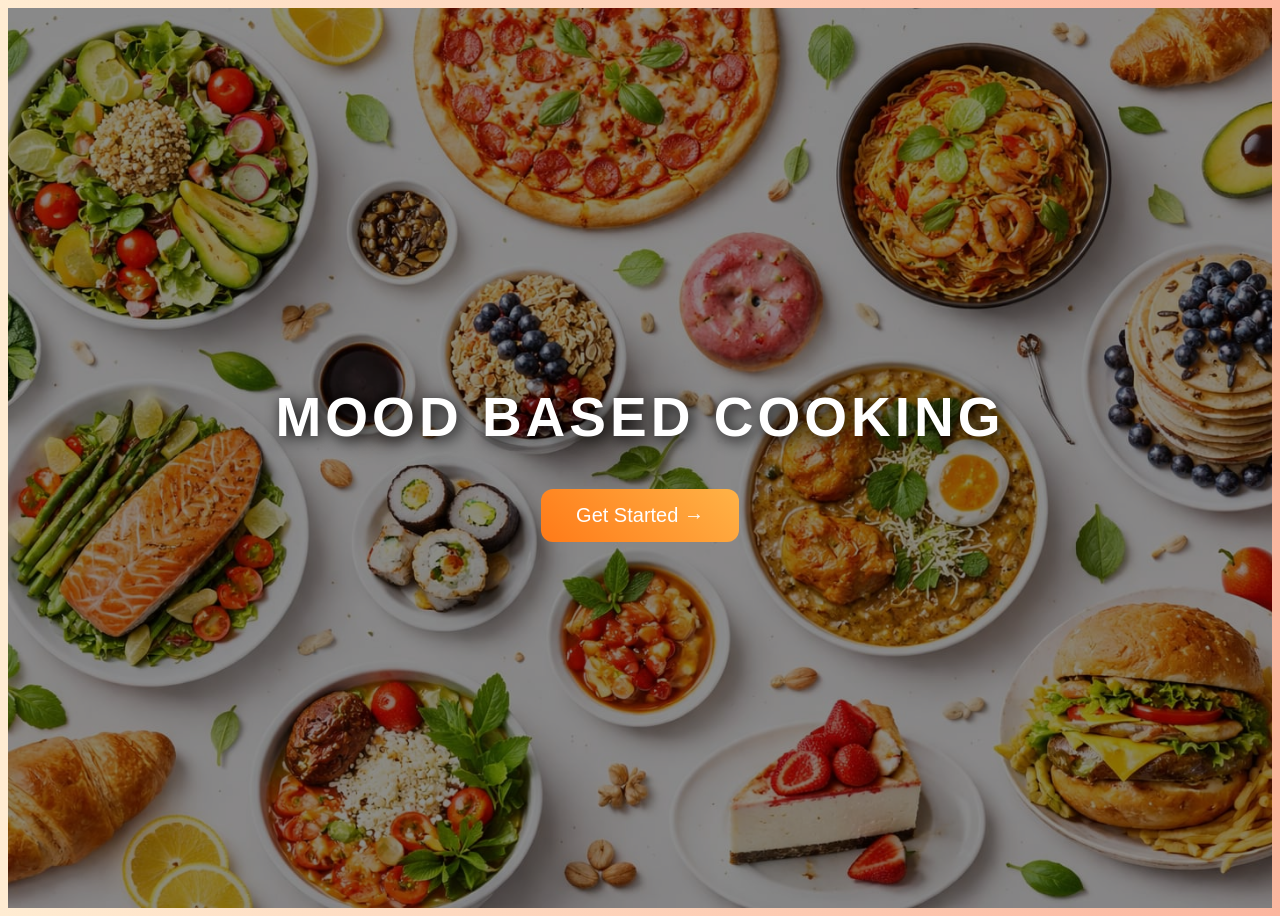
<file: index.html>
<!DOCTYPE html>
<html>

<head>

<title>Mood Cooking</title>

<link rel="stylesheet" href="style.css">

</head>

<body>

<!-- HOME PAGE -->

<div id="home" class="home">

<div class="overlay">

<h1 class="title">MOOD BASED COOKING</h1>

<button class="startbtn" onclick="startApp()">
Get Started →
</button>

</div>

</div>


<!-- MENU PAGE -->

<div id="menu" style="display:none;">

<h1>🍳 Smart Cooking Selector</h1>

<h2>😊 Emotions</h2>

<button onclick="openPage('happy')">Happy</button>

<button onclick="openPage('sad')">Sad</button>

<button onclick="openPage('lazy')">Lazy</button>

<button onclick="openPage('energetic')">Energetic</button>


<h2>📂 Categories</h2>

<button onclick="openPage('cuisine')">Cuisine</button>

<button onclick="openPage('meal')">Type of Meal</button>

<button onclick="openPage('taste')">Taste</button>

<button onclick="openPage('diet')">Diet Type</button>

<button onclick="openPage('method')">Cooking Method</button>

<button onclick="openPage('modern')">Modern Food</button>

</div>

<script src="script.js"></script>

</body>

</html>
</file>
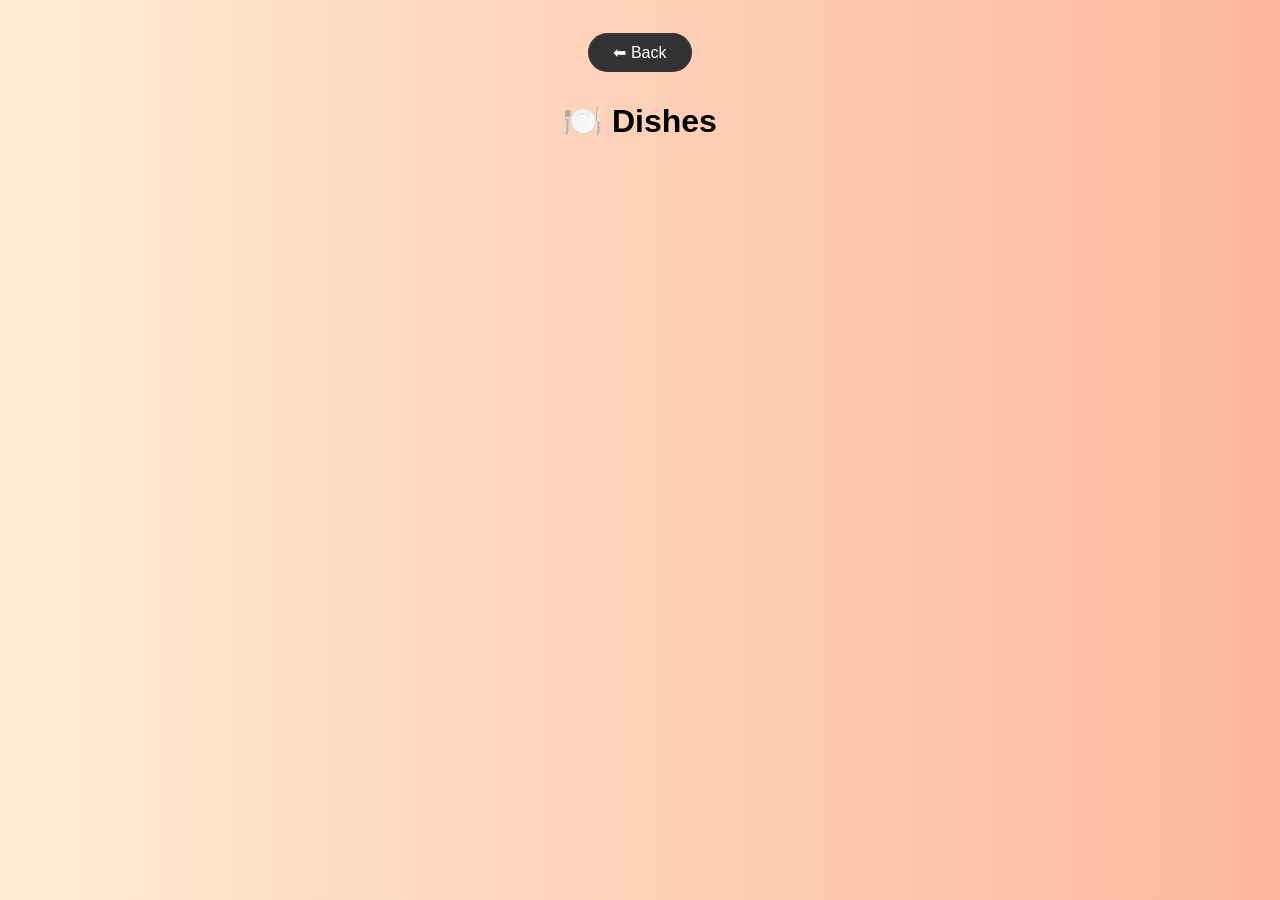
<file: result.html>
<!DOCTYPE html>
<html>

<head>

<title>Results</title>

<link rel="stylesheet" href="style.css">

</head>

<body>

<button onclick="goBack()" class="backbtn">
⬅ Back
</button>

<h1>🍽️ Dishes</h1>

<div id="output"></div>

<script src="script.js"></script>

</body>

</html>
</file>
<file: style.css>
body {

font-family: Arial, sans-serif;

text-align: center;

background: linear-gradient(to right, #ffecd2, #fcb69f);

}

h1 {

margin-top: 20px;

}

/* GENERAL BUTTON */

button {

padding: 12px 20px;

margin: 10px;

border: none;

border-radius: 10px;

background: #ff7a18;

color: white;

font-size: 16px;

cursor: pointer;

transition: 0.3s;

}

button:hover {

background: #ff5722;

transform: scale(1.05);

}


/* HOME */

.home{

height:100vh;

background-image:url("photo.jpeg");

background-size:cover;

background-position:center;

display:flex;

justify-content:center;

align-items:center;

}

.overlay{

background:rgba(0,0,0,0.45);

width:100%;

height:100%;

display:flex;

flex-direction:column;

justify-content:center;

align-items:center;

}

.title{

color:white;

font-size:55px;

letter-spacing:4px;

text-shadow:3px 3px 15px black;

margin-bottom:30px;

}

.startbtn{

padding:15px 35px;

font-size:20px;

border:none;

border-radius:12px;

background:linear-gradient(45deg,#ff7a18,#ffb347);

color:white;

cursor:pointer;

transition:.3s;

}

.startbtn:hover{

transform:scale(1.1);

background:linear-gradient(45deg,#ff5722,#ff9800);

}


/* MENU BACKGROUND */

#menu{

min-height:100vh;

background-image:url("menu.jpeg");

background-size:cover;

background-position:center;

background-repeat:no-repeat;

text-align:center;

padding:40px;

}


/* OUTPUT GRID */

#output{

display:grid;

grid-template-columns:repeat(auto-fit,minmax(230px,1fr));

gap:25px;

padding:30px;

margin-top:30px;

}


/* FOOD CARD */

.foodcard{

background:white;

padding:25px;

border-radius:18px;

box-shadow:0 8px 20px rgba(0,0,0,0.15);

text-align:center;

transition:0.3s;

/* small premium touch */
border-left:5px solid #ff7a18;
background:linear-gradient(white,white) padding-box,
linear-gradient(45deg,#ff7a18,#ffb347) border-box;

border:3px solid transparent;
}

.foodcard:hover{

transform:translateY(-8px);

box-shadow:0 18px 35px rgba(0,0,0,0.25);

}


/* FOOD NAME */

.foodname{

font-size:22px;

font-weight:bold;

color:#333;

margin-bottom:15px;

}


/* VIEW BUTTON */

.viewbtn{

background:linear-gradient(45deg,orange,#ff5e00);

border:none;

padding:10px 20px;

color:white;

border-radius:25px;

cursor:pointer;

font-weight:bold;

transition:0.3s;

}

.viewbtn:hover{

transform:scale(1.1);

}


/* RECIPE BUTTON */

.recipebtn{

background:linear-gradient(45deg,#27ae60,#2ecc71);

border:none;

padding:10px 20px;

color:white;

border-radius:25px;

cursor:pointer;

font-weight:bold;

transition:.3s;

}

.recipebtn:hover{

transform:scale(1.1);

}


/* FOOD ITEMS */

.fooditem{

background:white;

padding:15px;

margin:12px auto;

width:260px;

border-radius:12px;

box-shadow:0 5px 15px rgba(0,0,0,0.15);

font-weight:bold;

}


/* BACK BUTTON */

.backbtn{

background:#333;

color:white;

border:none;

padding:10px 25px;

border-radius:25px;

cursor:pointer;

margin-top:25px;

transition:.3s;

}

.backbtn:hover{

background:black;

transform:scale(1.05);

}
.morebtn{

background:#ff5722;
color:white;
border:none;
padding:12px;
margin:20px;
border-radius:8px;
cursor:pointer;
font-size:16px;

}

.morebtn:hover{

background:#e64a19;

}
</file>
